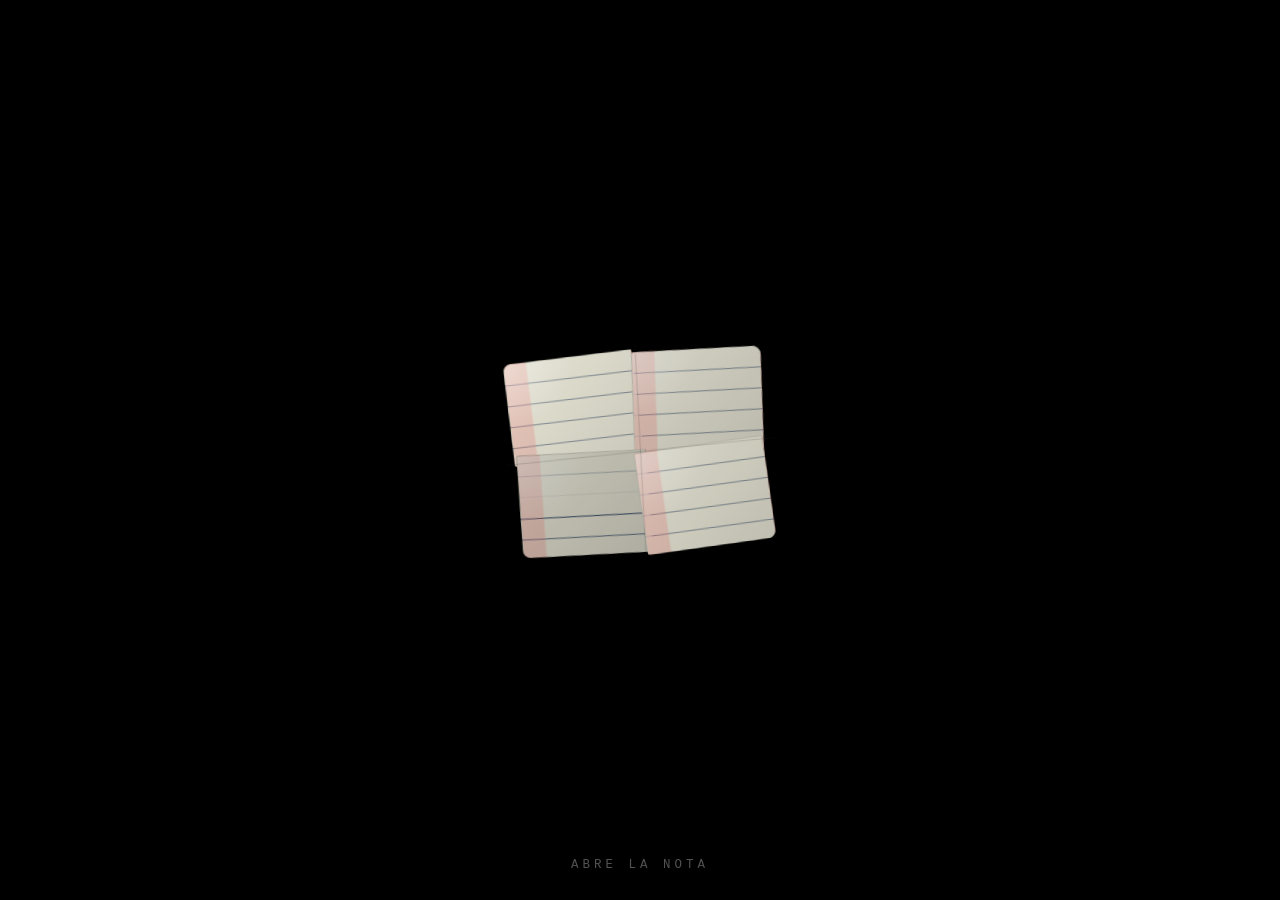
<file: index.html>
<!DOCTYPE html>
<html lang="es">
<head>
  <meta charset="UTF-8" />
  <meta name="viewport" content="width=device-width, initial-scale=1.0" />

  <title>...</title>

  <link rel="stylesheet" href="style.css?v10" />
</head>
<body>

  <audio
    id="bg-audio"
    src="https://ia903204.us.archive.org/4/items/i-want-to-forget-everything-spotdown.org/i%20want%20to%20forget%20everything_spotdown.org.mp3"
    type="audio/mpeg"
    loop
    preload="auto">
  </audio>

  <main class="stage">

    <p class="hint" id="hint">abre la nota</p>

    <div class="paper is-folded" id="paper" role="button" tabindex="0" aria-label="Abrir nota" aria-expanded="false">

      <!-- Hoja doblada -->
      <div class="folded-face">
        <div class="fold-panel panel-1"></div>
        <div class="fold-panel panel-2"></div>
        <div class="fold-panel panel-3"></div>
        <div class="fold-panel panel-4"></div>

        <div class="fold-mark mark-1"></div>
        <div class="fold-mark mark-2"></div>
      </div>

      <!-- Hoja abierta -->
      <div class="open-face">
        <div class="holes">
          <span></span>
          <span></span>
          <span></span>
        </div>

        <div class="note-text">
          <p>Gaby, mi ángel.</p>
          <p>Mi cielo.</p>

          <p>Te amo tanto.</p>

          <p>Te amo como las arañas aman esconderse en los rincones.</p>
          <p>Te amo como los balones aman ir en tu dirección.</p>
          <p>Te amo como los profesores aman separarnos.</p>

          <p>Te amo como las estrellas aman el cielo.</p>
          <p>Te amo como el cielo ama a las estrellas.</p>

          <p>
            Te amo como las estrellas y el cielo aman ser vistos
            a altas horas de la noche.
          </p>

          <p>Te amo como la noche ama guardar secretos</p>

          <p>
            Te amo como los eventos trágicos aman llegar uno tras otro.
          </p>

          <p>
            Y te amo como ama la gente que, incluso después de cometer errores,
            sigue intentando amar.
          </p>

          <p>
            Aunque su vida esté llena de eventos trágicos,<br>
            aunque sea tarde,<br>
            aunque el cielo esté oscuro,<br>
            aunque las estrellas sean lo único que todavía reluce.
          </p>

          <p class="signature">
            Atte; S.L.A
          </p>
        </div>
      </div>

    </div>

  </main>

  <script src="script.js"></script>
</body>
</html>
</file>
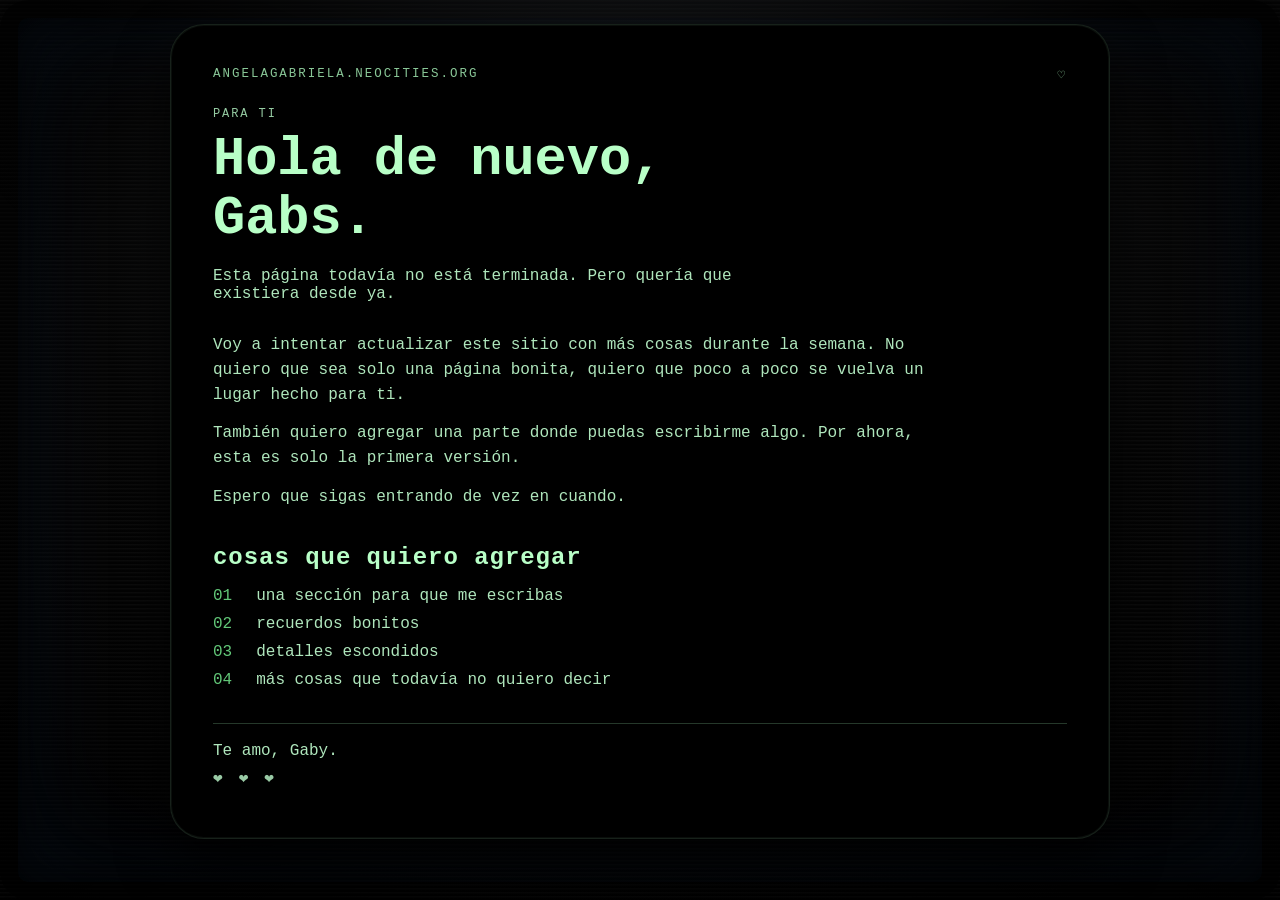
<file: Carino/index.html>
<!DOCTYPE html>
<html lang="es">
<head>
  <meta charset="UTF-8" />
  <meta name="viewport" content="width=device-width, initial-scale=1.0" />
  <title>Gabs ❤️</title>
  <link rel="stylesheet" href="../carino.css?v=1" />
</head>
<body class="crt-page">

  <main class="container">

    <header class="top">
      <span>angelagabriela.neocities.org</span>
      <span>♡</span>
    </header>

    <section class="hero">
      <p class="label">para ti</p>

      <h1>Hola de nuevo,<br>Gabs.</h1>

      <p class="intro">
        Esta página todavía no está terminada.
        Pero quería que existiera desde ya.
      </p>
    </section>

    <section class="message">
      <p>
        Voy a intentar actualizar este sitio con más cosas durante la semana.
        No quiero que sea solo una página bonita, quiero que poco a poco se vuelva
        un lugar hecho para ti.
      </p>

      <p>
        También quiero agregar una parte donde puedas escribirme algo.
        Por ahora, esta es solo la primera versión.
      </p>

      <p>
        Espero que sigas entrando de vez en cuando.
      </p>
    </section>

    <section class="promise">
      <h2>cosas que quiero agregar</h2>

      <div class="list">
        <p><span>01</span> una sección para que me escribas</p>
        <p><span>02</span> recuerdos bonitos</p>
        <p><span>03</span> detalles escondidos</p>
        <p><span>04</span> más cosas que todavía no quiero decir</p>
      </div>
    </section>

    <footer>
      <p>Te amo, Gaby.</p>
      <p class="small">❤️ ❤️ ❤️</p>
    </footer>

  </main>

</body>
</html>
</file>
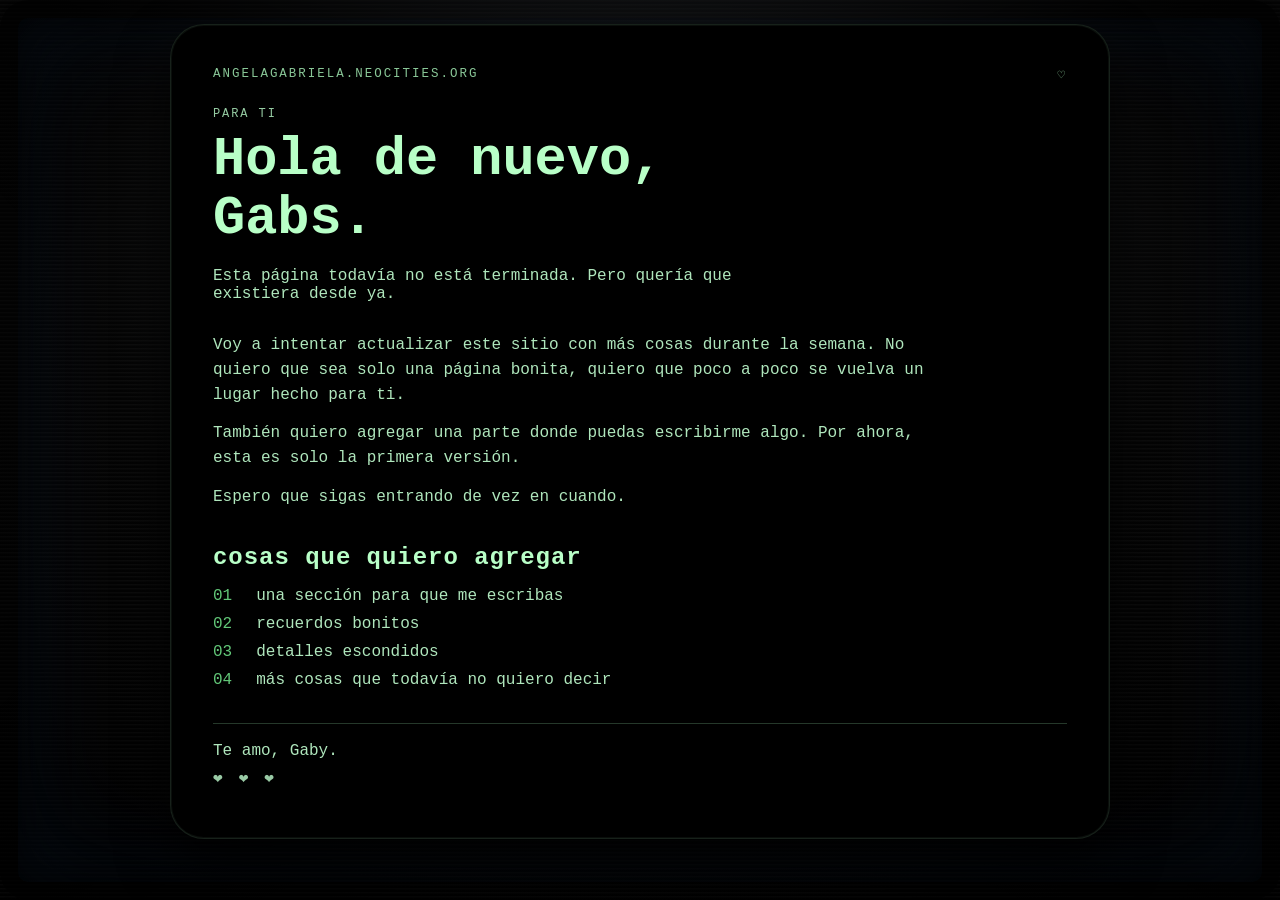
<file: Carino.html>
<!DOCTYPE html>
<html lang="es">
<head>
  <meta charset="UTF-8" />
  <meta name="viewport" content="width=device-width, initial-scale=1.0" />
  <title>Gabs ❤️</title>
  <link rel="stylesheet" href="carino.css?v=1" />
</head>
<body class="crt-page">

  <main class="container">

    <header class="top">
      <span>angelagabriela.neocities.org</span>
      <span>♡</span>
    </header>

    <section class="hero">
      <p class="label">para ti</p>

      <h1>Hola de nuevo,<br>Gabs.</h1>

      <p class="intro">
        Esta página todavía no está terminada.
        Pero quería que existiera desde ya.
      </p>
    </section>

    <section class="message">
      <p>
        Voy a intentar actualizar este sitio con más cosas durante la semana.
        No quiero que sea solo una página bonita, quiero que poco a poco se vuelva
        un lugar hecho para ti.
      </p>

      <p>
        También quiero agregar una parte donde puedas escribirme algo.
        Por ahora, esta es solo la primera versión.
      </p>

      <p>
        Espero que sigas entrando de vez en cuando.
      </p>
    </section>

    <section class="promise">
      <h2>cosas que quiero agregar</h2>

      <div class="list">
        <p><span>01</span> una sección para que me escribas</p>
        <p><span>02</span> recuerdos bonitos</p>
        <p><span>03</span> detalles escondidos</p>
        <p><span>04</span> más cosas que todavía no quiero decir</p>
      </div>
    </section>

    <footer>
      <p>Te amo, Gaby.</p>
      <p class="small">❤️ ❤️ ❤️</p>
    </footer>

  </main>

</body>
</html>
</file>
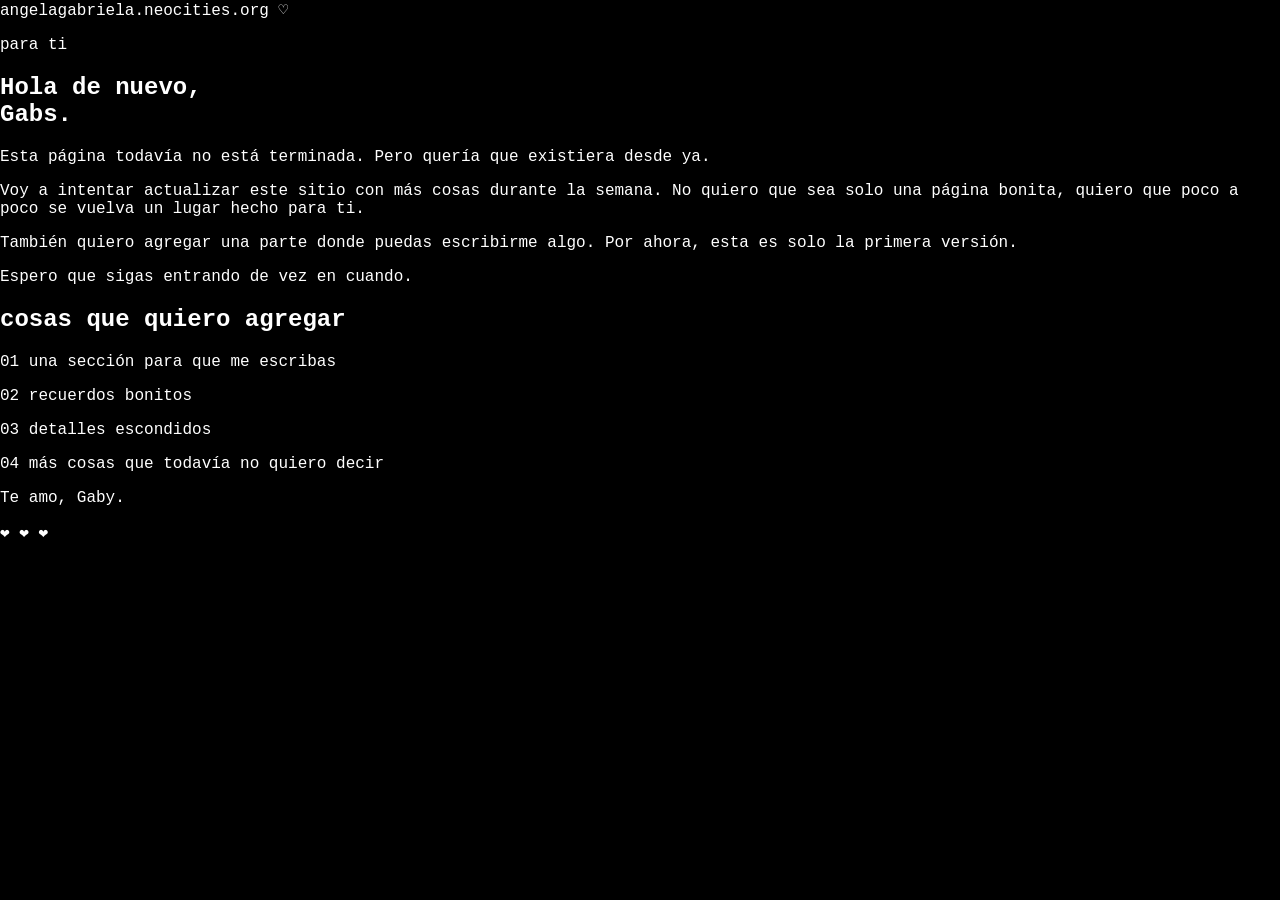
<file: Cariño.html>
<!DOCTYPE html>
<html lang="es">
<head>
  <meta charset="UTF-8" />
  <meta name="viewport" content="width=device-width, initial-scale=1.0" />
  <title>Gabs ❤️</title>
  <link rel="stylesheet" href="style.css?v=6" />
</head>
<body>

  <main class="container">

    <header class="top">
      <span>angelagabriela.neocities.org</span>
      <span>♡</span>
    </header>

    <section class="hero">
      <p class="label">para ti</p>

      <h1>Hola de nuevo,<br>Gabs.</h1>

      <p class="intro">
        Esta página todavía no está terminada.
        Pero quería que existiera desde ya.
      </p>
    </section>

    <section class="message">
      <p>
        Voy a intentar actualizar este sitio con más cosas durante la semana.
        No quiero que sea solo una página bonita, quiero que poco a poco se vuelva
        un lugar hecho para ti.
      </p>

      <p>
        También quiero agregar una parte donde puedas escribirme algo.
        Por ahora, esta es solo la primera versión.
      </p>

      <p>
        Espero que sigas entrando de vez en cuando.
      </p>
    </section>

    <section class="promise">
      <h2>cosas que quiero agregar</h2>

      <div class="list">
        <p><span>01</span> una sección para que me escribas</p>
        <p><span>02</span> recuerdos bonitos</p>
        <p><span>03</span> detalles escondidos</p>
        <p><span>04</span> más cosas que todavía no quiero decir</p>
      </div>
    </section>

    <footer>
      <p>Te amo, Gaby.</p>
      <p class="small">❤️ ❤️ ❤️</p>
    </footer>

  </main>

</body>
</html>
</file>
<file: style.css>
* {
  box-sizing: border-box;
}

html,
body {
  margin: 0;
  min-height: 100%;
}

body {
  min-height: 100vh;
  background: #000;
  color: white;
  overflow: hidden;
  font-family: "Courier New", monospace;
}

.stage {
  min-height: 100vh;
  width: 100%;
  display: grid;
  place-items: center;
  position: relative;
}

.hint {
  position: fixed;
  bottom: 28px;
  left: 50%;
  transform: translateX(-50%);
  margin: 0;
  color: rgba(255, 255, 255, 0.32);
  font-size: 0.78rem;
  letter-spacing: 4px;
  text-transform: uppercase;
  user-select: none;
  pointer-events: none;
  transition: opacity 0.4s ease;
}

.hint.hidden {
  opacity: 0;
}

/* CONTENEDOR GENERAL DE LA HOJA */

.paper {
  position: relative;
  width: clamp(150px, 26vw, 260px);
  height: clamp(120px, 20vw, 205px);
  cursor: pointer;
  outline: none;
  transform:
    translate(var(--move-x, 0), var(--move-y, 0))
    rotate(var(--rotate, -5deg))
    scale(var(--scale, 1));
  transform-origin: center;
  transition:
    width 1s cubic-bezier(0.19, 1, 0.22, 1),
    height 1s cubic-bezier(0.19, 1, 0.22, 1),
    transform 0.75s cubic-bezier(0.19, 1, 0.22, 1),
    opacity 0.9s ease,
    filter 0.9s ease;
  animation: floating 4.5s ease-in-out infinite;
}

/* Hover en PC */

@media (hover: hover) {
  .paper.is-folded:hover {
    transform: translateY(-12px) rotate(-5deg) scale(1.16);
  }
}

/* Primer toque en celular */

.paper.mobile-preview {
  transform: translateY(-12px) rotate(-5deg) scale(1.16);
}

/* HOJA DOBLADA */

.folded-face {
  position: absolute;
  inset: 0;
  display: grid;
  grid-template-columns: 1fr 1fr;
  grid-template-rows: 1fr 1fr;
  filter: drop-shadow(0 18px 26px rgba(0, 0, 0, 0.85));
  transition:
    opacity 0.55s ease,
    transform 0.9s cubic-bezier(0.19, 1, 0.22, 1);
}

.fold-panel {
  position: relative;
  overflow: hidden;
  background:
    linear-gradient(90deg, rgba(255, 120, 120, 0.25) 22px, transparent 23px),
    repeating-linear-gradient(
      to bottom,
      #f2f0df 0px,
      #f2f0df 20px,
      rgba(75, 135, 220, 0.42) 21px
    );
  border: 1px solid rgba(30, 30, 30, 0.18);
}

.fold-panel::before {
  content: "";
  position: absolute;
  inset: 0;
  background:
    radial-gradient(circle at top left, rgba(255, 255, 255, 0.4), transparent 42%),
    linear-gradient(135deg, transparent, rgba(0, 0, 0, 0.12));
  pointer-events: none;
}

.panel-1 {
  transform: rotate(-2deg) translate(2px, 3px);
  border-radius: 8px 2px 1px 3px;
  filter: brightness(0.95);
}

.panel-2 {
  transform: rotate(3deg) translate(-3px, 6px) skewY(-1deg);
  border-radius: 3px 9px 2px 1px;
  filter: brightness(0.88);
}

.panel-3 {
  transform: rotate(2deg) translate(5px, -4px) skewX(1deg);
  border-radius: 2px 1px 3px 8px;
  filter: brightness(0.82);
}

.panel-4 {
  transform: rotate(-3deg) translate(-4px, -2px);
  border-radius: 1px 2px 8px 3px;
  filter: brightness(0.9);
}

.fold-mark {
  position: absolute;
  background: rgba(40, 40, 40, 0.18);
  pointer-events: none;
}

.mark-1 {
  width: 1px;
  height: 104%;
  left: 50%;
  top: -2%;
  transform: rotate(2deg);
}

.mark-2 {
  height: 1px;
  width: 104%;
  top: 50%;
  left: -2%;
  transform: rotate(-1deg);
}

/* HOJA ABIERTA */

.open-face {
  position: absolute;
  inset: 0;
  opacity: 0;
  transform: scale(0.25) rotateX(75deg);
  transform-origin: center;
  pointer-events: none;
  overflow: hidden;
  border-radius: 6px 10px 7px 4px;
  background:
    linear-gradient(90deg, transparent 58px, rgba(255, 110, 110, 0.55) 59px, transparent 60px),
    repeating-linear-gradient(
      to bottom,
      #f7f5e8 0px,
      #f7f5e8 31px,
      rgba(72, 132, 210, 0.45) 32px
    );
  box-shadow:
    0 28px 80px rgba(0, 0, 0, 0.8),
    inset 0 0 35px rgba(0, 0, 0, 0.08);
  transition:
    opacity 0.75s ease,
    transform 1s cubic-bezier(0.19, 1, 0.22, 1);
}

.open-face::before {
  content: "";
  position: absolute;
  inset: 0;
  background:
    radial-gradient(circle at 18% 12%, rgba(255, 255, 255, 0.75), transparent 23%),
    radial-gradient(circle at 90% 80%, rgba(90, 55, 20, 0.12), transparent 28%),
    linear-gradient(135deg, rgba(255, 255, 255, 0.12), transparent 50%);
  pointer-events: none;
  mix-blend-mode: multiply;
}

.holes {
  position: absolute;
  left: 22px;
  top: 80px;
  display: grid;
  gap: 90px;
  z-index: 2;
}

.holes span {
  width: 13px;
  height: 13px;
  border-radius: 50%;
  background: #000;
  opacity: 0.2;
  box-shadow: inset 0 0 4px rgba(0, 0, 0, 0.5);
}

/* TEXTO DE LA NOTA */

.note-text {
  position: relative;
  z-index: 3;
  padding: 46px 34px 40px 82px;
  color: #1c1c1c;
  font-family: "Courier New", monospace;
  max-height: 100%;
  overflow-y: auto;
  scrollbar-width: thin;
}

.note-text p {
  margin: 0 0 13px;
  font-size: clamp(0.66rem, 1.8vw, 0.86rem);
  line-height: 1.7;
}

.note-text::-webkit-scrollbar {
  width: 5px;
}

.note-text::-webkit-scrollbar-thumb {
  background: rgba(0, 0, 0, 0.18);
  border-radius: 999px;
}

.signature {
  margin-top: 20px;
  text-align: right;
}

/* ESTADO ABIERTO */

.paper.is-open {
  width: clamp(310px, 72vw, 570px);
  height: clamp(455px, 82vh, 690px);
  animation: none;
  --rotate: -1deg;
}

.paper.is-open .folded-face {
  opacity: 0;
  transform: scale(1.5) rotateX(75deg);
  pointer-events: none;
}

.paper.is-open .open-face {
  opacity: 1;
  transform: scale(1) rotateX(0deg);
  pointer-events: auto;
}

/* Pulso cuando se hace clic en la nota abierta */

.paper.jiggle .open-face {
  animation: notePulse 0.65s cubic-bezier(0.19, 1, 0.22, 1);
}

.paper.step-1 {
  --scale: 0.82;
  --move-x: -24px;
  --move-y: 10px;
  --rotate: 2deg;
}

.paper.step-2 {
  --scale: 0.62;
  --move-x: 32px;
  --move-y: -18px;
  --rotate: -4deg;
}

.paper.step-3 {
  --scale: 0.42;
  --move-x: -14px;
  --move-y: 34px;
  --rotate: 5deg;
}

.paper.step-4 {
  --scale: 0.2;
  --move-x: 0;
  --move-y: -18px;
  --rotate: 0deg;
}

.paper.disappear {
  opacity: 0;
  filter: blur(14px);
  transform: translateY(-40px) rotate(0deg) scale(0.02);
}

@keyframes floating {
  0%, 100% {
    translate: 0 0;
  }

  50% {
    translate: 0 -12px;
  }
}

@keyframes notePulse {
  0% {
    transform: scale(1) rotate(0deg);
  }

  35% {
    transform: scale(0.93) rotate(-1.5deg);
  }

  70% {
    transform: scale(1.045) rotate(1deg);
  }

  100% {
    transform: scale(1) rotate(0deg);
  }
}

/* CELULAR */

@media (max-width: 600px) {
  .paper {
    animation: none;
    contain: layout paint style;
    will-change: transform, opacity;
  }

  .folded-face {
    filter: none;
  }

  .panel-1,
  .panel-2,
  .panel-3,
  .panel-4 {
    filter: none;
  }

  .open-face {
    box-shadow:
      0 16px 40px rgba(0, 0, 0, 0.72),
      inset 0 0 18px rgba(0, 0, 0, 0.06);
  }

  .open-face::before {
    display: none;
  }

  .paper.is-open {
    width: 88vw;
    height: 72vh;
  }

  .note-text {
    padding: 38px 24px 34px 58px;
    -webkit-overflow-scrolling: touch;
  }

  .note-text p {
    margin-bottom: 11px;
    font-size: clamp(0.58rem, 2.8vw, 0.72rem);
    line-height: 1.55;
  }

  .holes {
    left: 18px;
    top: 75px;
    gap: 78px;
  }

  .holes span {
    width: 11px;
    height: 11px;
  }

  .hint {
    bottom: 22px;
    font-size: 0.68rem;
    letter-spacing: 3px;
  }

  .paper.step-1 {
    --scale: 0.8;
    --move-x: -12px;
    --move-y: 10px;
  }

  .paper.step-2 {
    --scale: 0.6;
    --move-x: 14px;
    --move-y: -12px;
  }

  .paper.step-3 {
    --scale: 0.4;
    --move-x: -8px;
    --move-y: 26px;
  }

  .paper.disappear {
    filter: none;
  }
}
</file>
<file: carino.css>
* {
  box-sizing: border-box;
}

html,
body {
  margin: 0;
  min-height: 100%;
}

body {
  min-height: 100vh;
  display: block;
  padding: 24px;
  background:
    radial-gradient(circle at 50% 18%, #1a1c1f 0%, #050505 58%, #010101 100%);
  color: #b8ffc7;
  font-family: "Courier New", monospace;
  text-shadow: 0 0 6px rgba(112, 255, 154, 0.35);
}

.crt-page {
  position: relative;
  overflow-x: hidden;
  overflow-y: auto;
}

.crt-page::before {
  content: "";
  position: fixed;
  inset: 0;
  z-index: 2;
  pointer-events: none;
  background:
    repeating-linear-gradient(
      to bottom,
      rgba(255, 255, 255, 0.045) 0px,
      rgba(255, 255, 255, 0.045) 1px,
      rgba(0, 0, 0, 0.08) 2px,
      rgba(0, 0, 0, 0.08) 4px
    );
  mix-blend-mode: screen;
  opacity: 0.65;
  animation: crt-flicker 0.18s steps(2, end) infinite;
}

.crt-page::after {
  content: "";
  position: fixed;
  inset: 0;
  z-index: 3;
  pointer-events: none;
  border: 18px solid rgba(0, 0, 0, 0.32);
  border-radius: 28px;
  background:
    radial-gradient(
      ellipse at center,
      transparent 52%,
      rgba(0, 0, 0, 0.16) 72%,
      rgba(0, 0, 0, 0.72) 100%
    );
  box-shadow:
    inset 0 0 45px rgba(0, 0, 0, 0.8),
    inset 0 0 120px rgba(40, 80, 130, 0.18),
    0 0 35px rgba(0, 0, 0, 0.9);
  opacity: 0.92;
}

.container {
  position: relative;
  z-index: 5;
  width: min(940px, 100%);
  margin: 0 auto;
  padding: clamp(24px, 3.7vw, 42px);
  border-radius: 34px;
  background: #000;
  border: 1px solid rgba(118, 164, 129, 0.2);
  box-shadow:
    0 26px 52px rgba(0, 0, 0, 0.82),
    inset 0 0 0 1px rgba(132, 179, 143, 0.08),
    inset 0 -10px 20px rgba(0, 0, 0, 0.66);
  transform: none;
}

.container * {
  text-shadow: none;
}

.top,
.hero,
.message,
.promise,
footer {
  position: relative;
  z-index: 1;
}

.top {
  display: flex;
  justify-content: space-between;
  gap: 12px;
  font-size: 0.78rem;
  letter-spacing: 0.16em;
  text-transform: uppercase;
  color: rgba(175, 255, 194, 0.78);
}

.hero {
  margin-top: 24px;
}

.label {
  margin: 0 0 10px;
  color: rgba(188, 255, 204, 0.8);
  letter-spacing: 0.16em;
  text-transform: uppercase;
  font-size: 0.75rem;
}

h1 {
  margin: 0;
  font-size: clamp(1.8rem, 5.2vw, 3.35rem);
  line-height: 1.1;
}

.intro,
.message p,
.list p,
footer p {
  color: rgba(194, 255, 208, 0.9);
}

.intro {
  max-width: 58ch;
  margin-top: 18px;
}

.message {
  margin-top: 30px;
  max-width: 74ch;
}

.message p {
  margin: 0 0 14px;
  line-height: 1.55;
}

.promise {
  margin-top: 34px;
}

h2 {
  margin: 0 0 16px;
  text-transform: lowercase;
  letter-spacing: 0.04em;
}

.list p {
  margin: 0 0 10px;
}

.list span {
  display: inline-block;
  min-width: 2.1rem;
  color: rgba(126, 255, 154, 0.78);
}

footer {
  margin-top: 34px;
  border-top: 1px solid rgba(170, 255, 189, 0.22);
  padding-top: 18px;
}

footer p {
  margin: 0 0 8px;
}

.small {
  letter-spacing: 0.2em;
  opacity: 0.88;
}

@keyframes crt-flicker {
  0% {
    opacity: 0.985;
  }

  50% {
    opacity: 1;
  }

  100% {
    opacity: 0.975;
  }
}

@media (max-width: 700px) {
  body {
    padding: 12px;
  }

  .crt-page::after {
    border-width: 12px;
    border-radius: 18px;
  }

  .container {
    border-radius: 24px;
    padding: 22px 18px;
    transform: none;
  }
}
</file>
